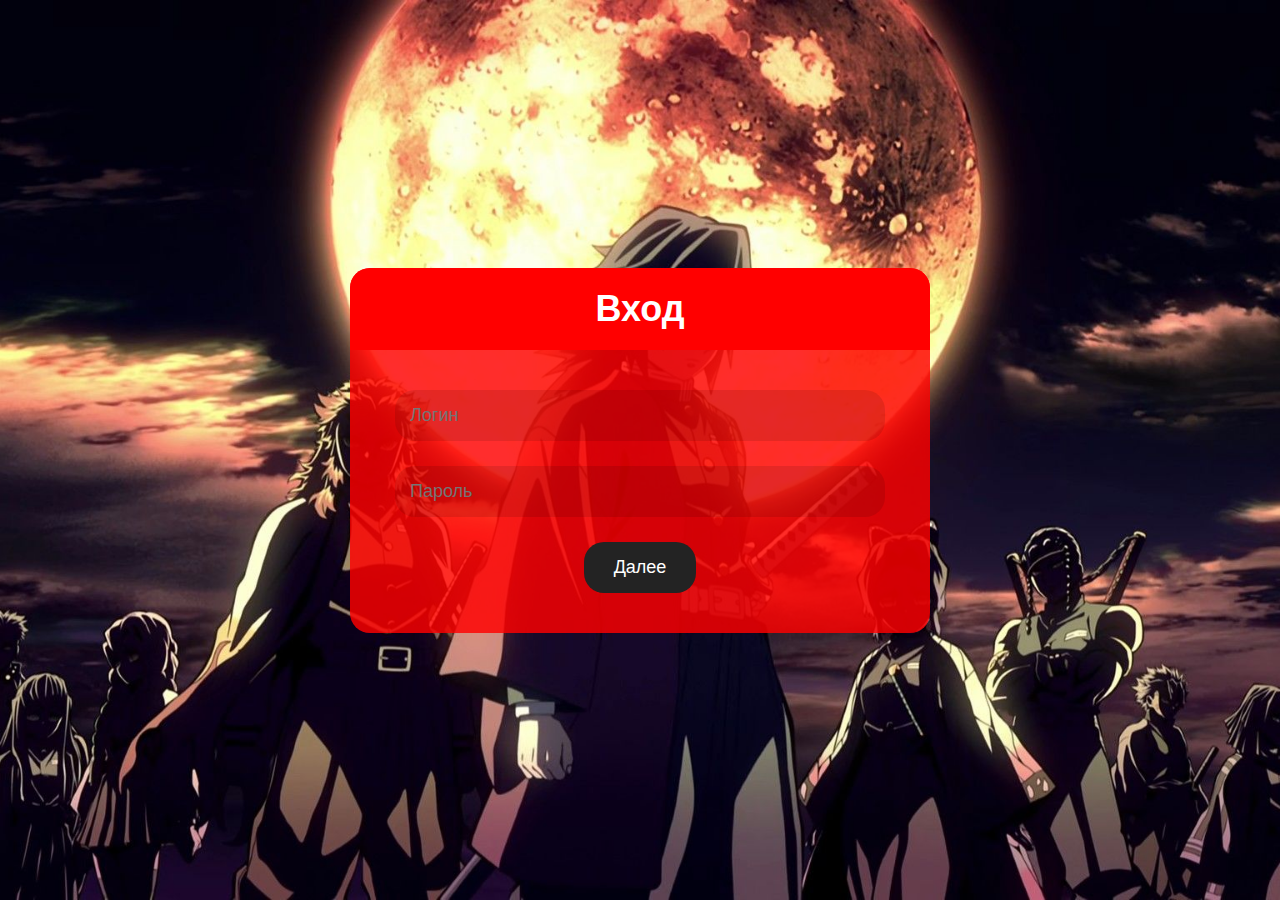
<file: login.html>
<!DOCTYPE html>
<html lang="ru">
<head>
    <meta charset="UTF-8">
    <meta name="viewport" content="width=device-width, initial-scale=1.0">
    <title>Вход</title>
    <link rel="stylesheet" href="login.css">
</head>
<body>
    <div class="login-container">
        <h1>Вход</h1>
        <form>
            <div class="input-group">
                <input type="text" placeholder="Логин">
            </div>
            <div class="input-group">
                <input type="password" placeholder="Пароль">
            </div>
            <button type="submit">Далее</button>
        </form>
    </div>
</body>
</html>
</file>
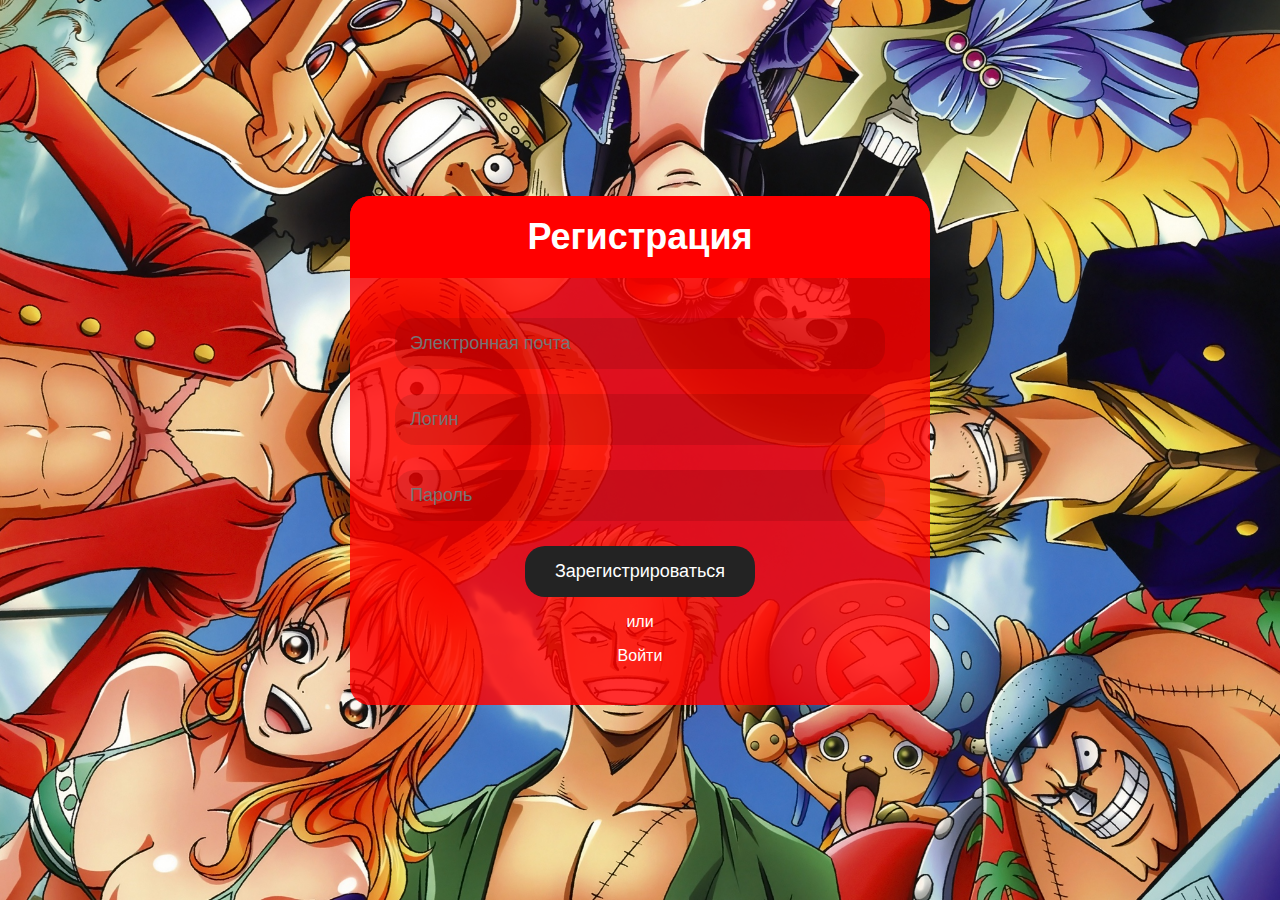
<file: registration.html>
<!DOCTYPE html>
<html lang="ru">
<head>
    <meta charset="UTF-8">
    <meta name="viewport" content="width=device-width, initial-scale=1.0">
    <title>Регистрация</title>
    <link rel="stylesheet" href="registration.css">
</head>
<body>
    <div class="register-container">
        <h1>Регистрация</h1>
        <form>
            <div class="input-group">
                <input type="email" placeholder="Электронная почта">
            </div>
            <div class="input-group">
                <input type="text" placeholder="Логин">
            </div>
            <div class="input-group">
                <input type="password" placeholder="Пароль">
            </div>
            <button type="submit">Зарегистрироваться</button>
            <p>или</p>
            <a href="login.html">Войти</a>
        </form>
    </div>
</body>
</html>
</file>
<file: login.css>
body {
    margin: 0;
    font-family: Karia, sans-serif;
    background-image: url('IMAGES/крд.jpg');
    background-size: cover;
    background-position: center;
    display: flex;
    justify-content: center;
    align-items: center;
    height: 100vh;
    color: #fff;
}

.login-container {
    background-color: rgba(255, 0, 0, 0.825);
    padding: 40px; 
    border-radius: 20px; 
    text-align: center;
    width: 500px; /* Увеличена ширина */
}

.login-container h1 {
    background-color: #ff0000;
    margin: -40px -40px 40px -40px; /* Увеличены отступы */
    padding: 20px; /* Увеличен padding */
    border-radius: 20px 20px 0 0;
    font-size: 36px; /* Увеличен размер шрифта */
}

.input-group {
    margin-bottom: 25px; /* Увеличен отступ */
}

.input-group input {
    width: calc(100% - 40px); /* Увеличена ширина */
    padding: 15px; /* Увеличен padding */
    border: none;
    border-radius: 20px;
    background-color: rgba(0, 0, 0, 0.1);
    color: #fff;
    font-size: 18px; /* Увеличен размер шрифта */
}

button {
    padding: 15px 30px; /* Увеличен padding */
    border: none;
    border-radius: 20px;
    background-color: #232323;
    color: #fff;
    cursor: pointer;
    font-size: 18px; /* Увеличен размер шрифта */
}

button:hover {
    background-color: #1f1e1e;
}
</file>
<file: registration.css>
body {
    margin: 0;
    font-family: Karia, sans-serif;
    background-image: url('IMAGES/one1.jpeg');
    background-size: cover;
    background-position: center;
    display: flex;
    justify-content: center;
    align-items: center;
    height: 100vh;
    color: #fff;
}

.register-container {
    background-color: rgba(255, 0, 0, 0.825);
    padding: 40px;
    border-radius: 20px;
    text-align: center;
    width: 500px;
}

.register-container h1 {
    background-color: #ff0000;
    margin: -40px -40px 40px -40px;
    padding: 20px;
    border-radius: 20px 20px 0 0;
    font-size: 36px;
}

.input-group {
    margin-bottom: 25px;
}

.input-group input {
    width: calc(100% - 40px);
    padding: 15px;
    border: none;
    border-radius: 20px;
    background-color: rgba(0, 0, 0, 0.1);
    color: #fff;
    font-size: 18px;
}

button {
    padding: 15px 30px;
    border: none;
    border-radius: 20px;
    background-color: #232323;
    color: #fff;
    cursor: pointer;
    font-size: 18px;
}

button:hover {
    background-color: #1f1e1e;
}

a {
    color: #fff;
    text-decoration: none;
}

a:hover {
    text-decoration: underline;
}
</file>
